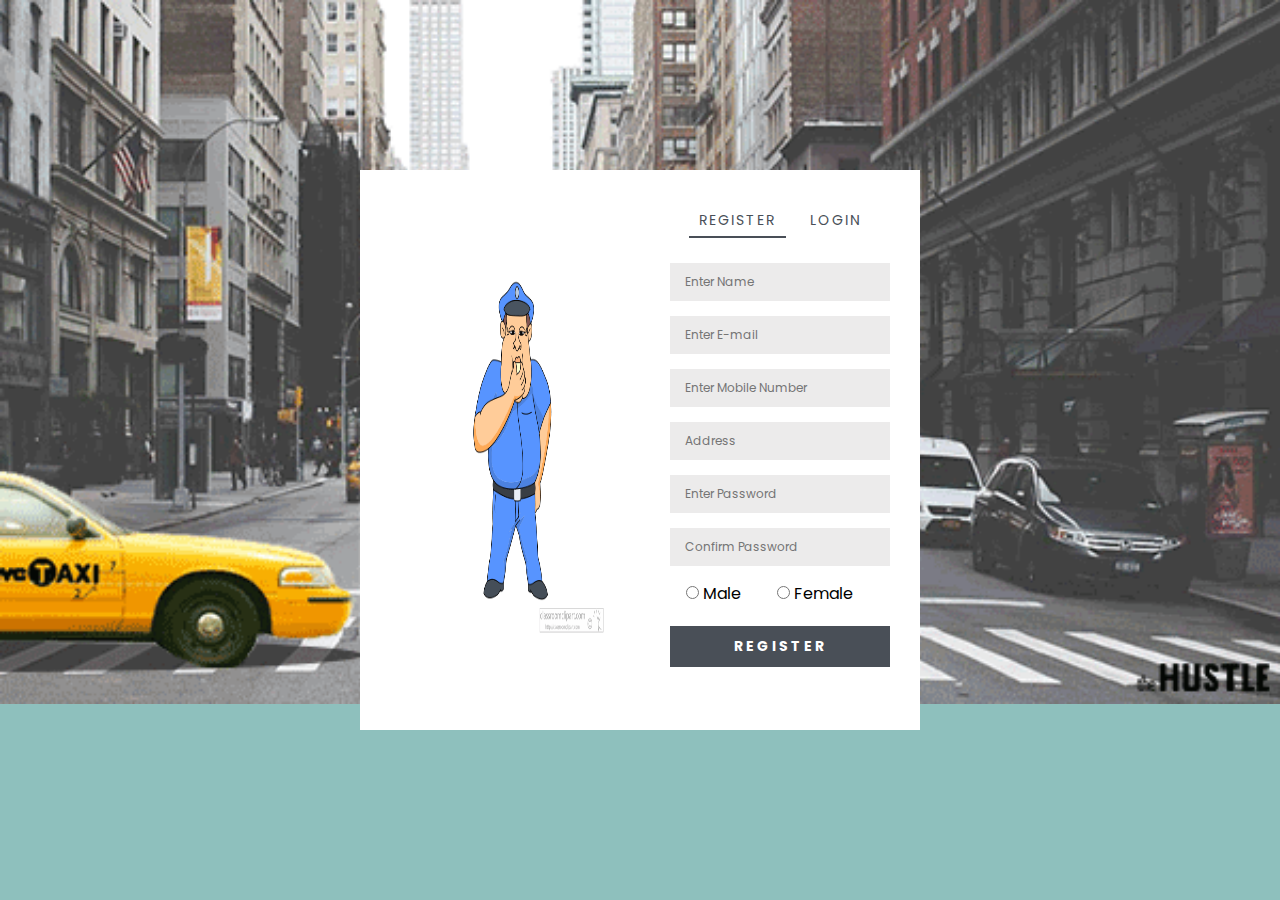
<file: index.html>
<!DOCTYPE html>
<html lang="en">

<head>
  <meta charset="UTF-8">
  <meta name="viewport" content="width=device-width,initial-scale=1">
  <title>Patient register</title>
  <link rel="stylesheet" href="styles.css">
  <script src="https://code.jquery.com/jquery-3.4.0.min.js"></script>
  <script>

    $(document).ready(function () {
      $(".login").hide();
      $(".register_li").addClass("active");

      $(".login_li").click(function () {
        $(this).addClass("active");
        $(".register_li").removeClass("active");
        $(".login").show();
        $(".register").hide();
      })

      $(".register_li").click(function () {
        $(this).addClass("active");
        $(".login_li").removeClass("active");
        $(".register").show();
        $(".login").hide();
      })
    });
  </script>
</head>

<body>
  <div class="wrapper">
    <div class="left">

      <img src="traffic_police.gif" alt="hospitallog">
    </div>
    <div class="right">
      <div class="tabs">
        <ul>
          <li class="register_li">Register</li>
          <li class="login_li">login</li>
        </ul>
      </div>

      <div class="register">
        <div class="input_field">
          <input type="text" placeholder="Enter Name" class="input" required>
        </div>
        <div class="input_field">
          <input type="email" placeholder="Enter E-mail" class="input" required>
        </div>
        <div class="input_field">
          <input type="text" placeholder="Enter Mobile Number" class="input" required>
        </div>
        <div class="input_field">
          <input type="text" placeholder="Address" class="input" required>
        </div>
        <div class="input_field">
          <input type="password" placeholder="Enter Password" class="input" required>
        </div>
        <div class="input_field">
          <input type="password" placeholder="Confirm Password" class="input" required>
        </div>
        
        <div class="input_field">
          <input class="o1" type="radio" name="gender" value="male"> Male
          <input class="o2" type="radio" name="gender" value="female"> Female
        </div>

        <div class="btn" id="btn" type="submit"><a href="#login">Register</a></div>
      </div>

      <div class="login" id="login">
        <div class="input_field">
          <input type="text" placeholder="E-mail" class="input" required>
        </div>
        <div class="input_field">
          <input type="password" placeholder="Password" class="input" required>
        </div>
        <a href="#">Forget Password?</a>
        <div class="btn"><a href="./home.html">Login</a></div>
      </div>

    </div>

  </div>
</body>

</html>
</file>
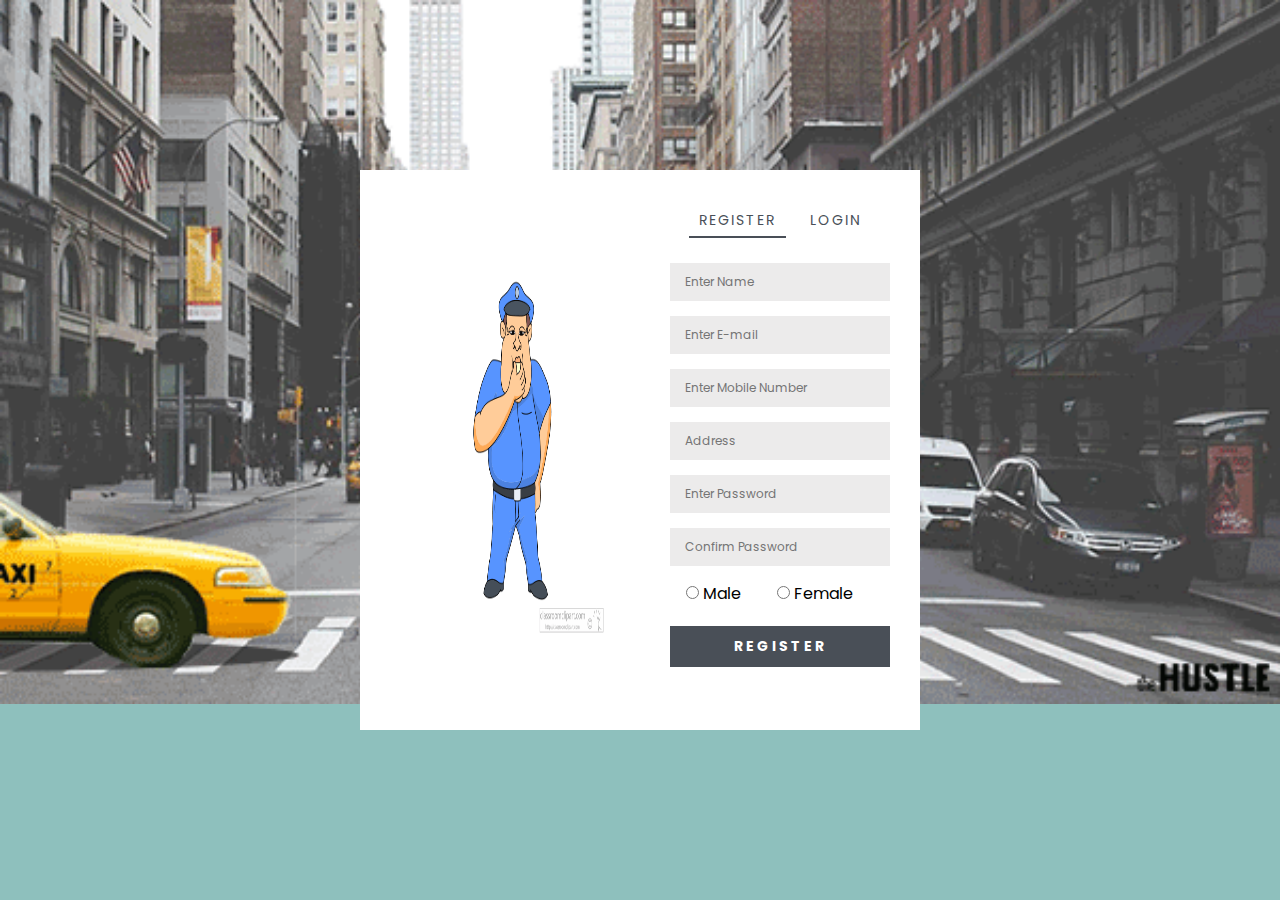
<file: Login_Page/index.html>
<!DOCTYPE html>
<html lang="en">

<head>
  <meta charset="UTF-8">
  <meta name="viewport" content="width=device-width,initial-scale=1">
  <title>Patient register</title>
  <link rel="stylesheet" href="styles.css">
  <script src="https://code.jquery.com/jquery-3.4.0.min.js"></script>
  <script>

    $(document).ready(function () {
      $(".login").hide();
      $(".register_li").addClass("active");

      $(".login_li").click(function () {
        $(this).addClass("active");
        $(".register_li").removeClass("active");
        $(".login").show();
        $(".register").hide();
      })

      $(".register_li").click(function () {
        $(this).addClass("active");
        $(".login_li").removeClass("active");
        $(".register").show();
        $(".login").hide();
      })
    });
  </script>
</head>

<body>
  <div class="wrapper">
    <div class="left">

      <img src="traffic_police.gif" alt="hospitallog">
    </div>
    <div class="right">
      <div class="tabs">
        <ul>
          <li class="register_li">Register</li>
          <li class="login_li">login</li>
        </ul>
      </div>

      <div class="register">
        <div class="input_field">
          <input type="text" placeholder="Enter Name" class="input" required>
        </div>
        <div class="input_field">
          <input type="email" placeholder="Enter E-mail" class="input" required>
        </div>
        <div class="input_field">
          <input type="text" placeholder="Enter Mobile Number" class="input" required>
        </div>
        <div class="input_field">
          <input type="text" placeholder="Address" class="input" required>
        </div>
        <div class="input_field">
          <input type="password" placeholder="Enter Password" class="input" required>
        </div>
        <div class="input_field">
          <input type="password" placeholder="Confirm Password" class="input" required>
        </div>
        
        <div class="input_field">
          <input class="o1" type="radio" name="gender" value="male"> Male
          <input class="o2" type="radio" name="gender" value="female"> Female
        </div>

        <div class="btn" id="btn" type="submit" onclick="btn"><a href="#">Register</a></div>
      </div>

      <div class="login">
        <div class="input_field">
          <input type="text" placeholder="E-mail" class="input" required>
        </div>
        <div class="input_field">
          <input type="password" placeholder="Password" class="input" required>
        </div>
        <a href="#">Forget Password?</a>
        <div class="btn"><a href="../Home/home.html">Login</a></div>
      </div>

    </div>

  </div>
</body>

</html>
</file>
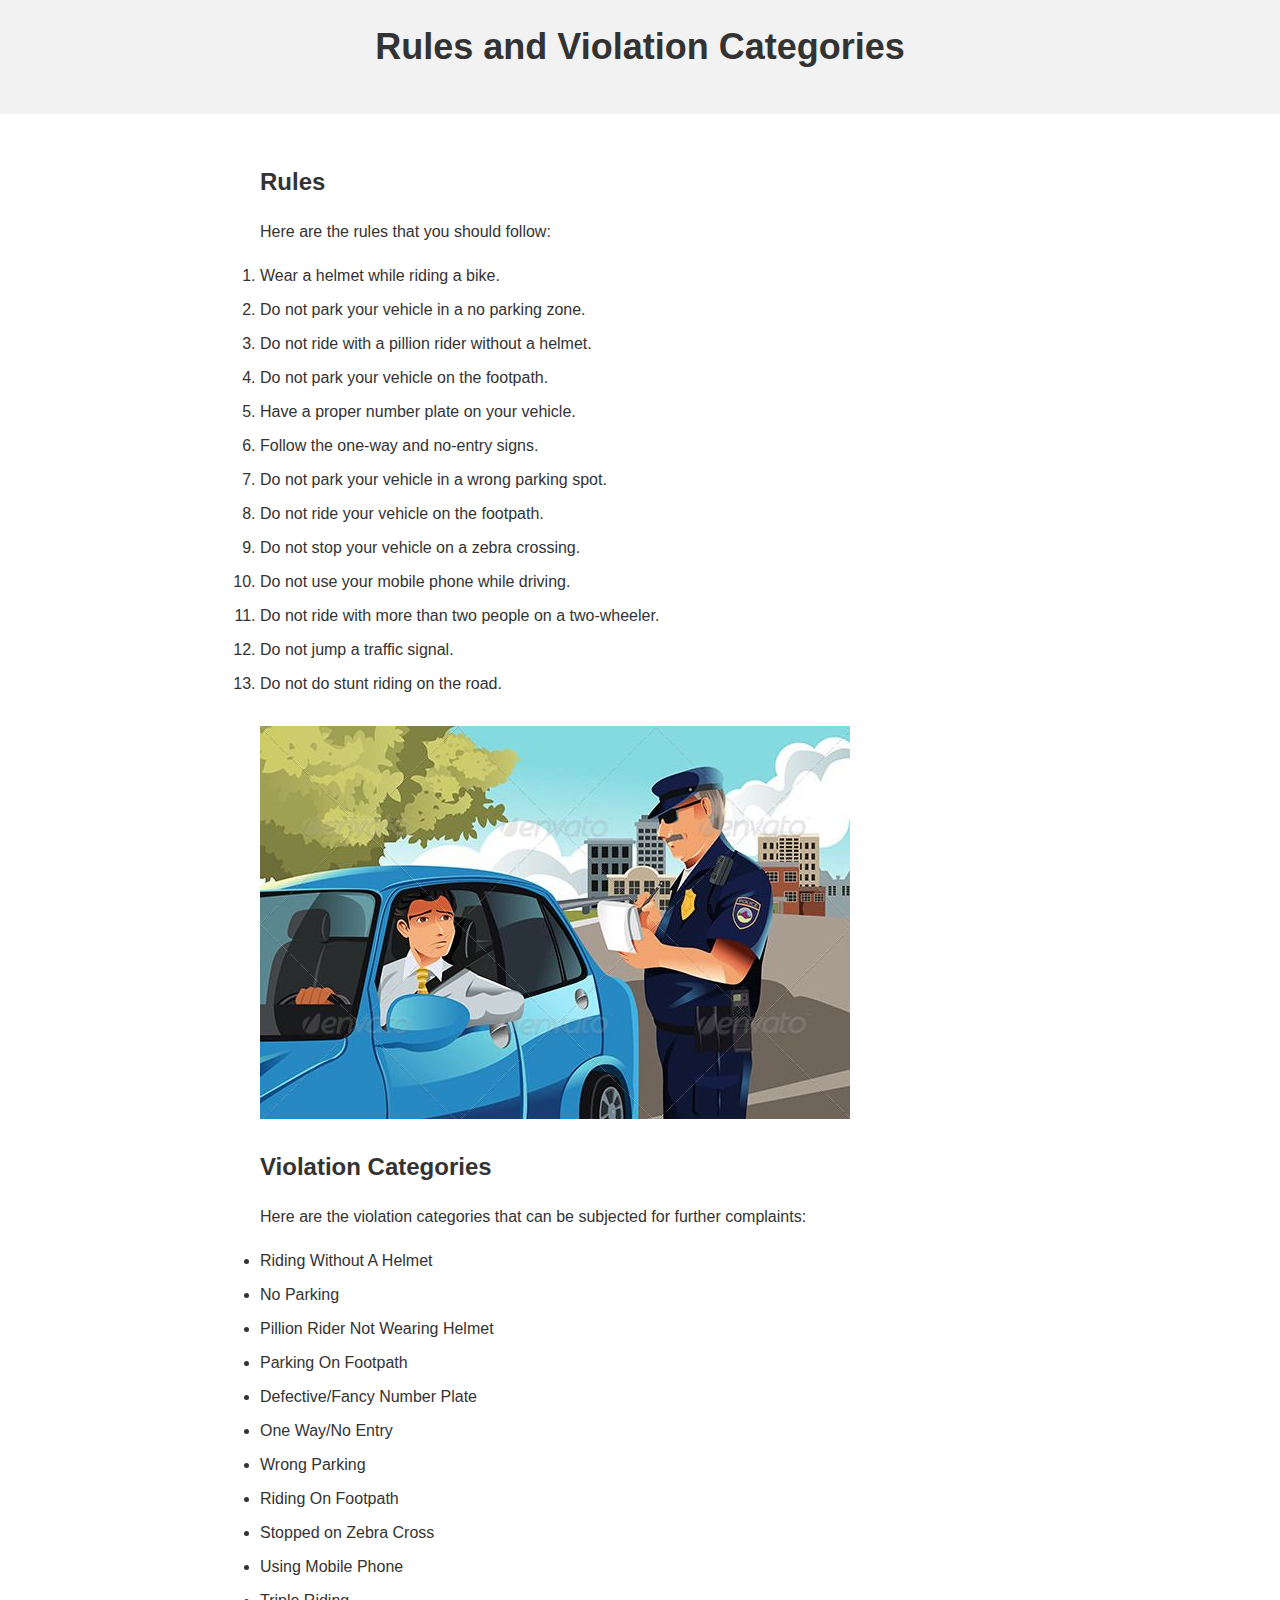
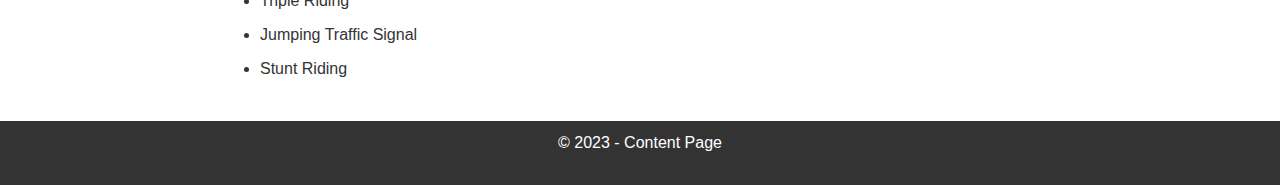
<file: content.html>
<!DOCTYPE html>
<html lang="en">
<head>
    <meta charset="UTF-8">
    <meta name="viewport" content="width=device-width, initial-scale=1.0">
    <title>Content Page</title>
    <link rel="stylesheet" href="content.css">
</head>
<body>
    <header>
        <h1>Rules and Violation Categories</h1>
    </header>

    <main>
        <h2>Rules</h2>
        <p>Here are the rules that you should follow:</p>
        <ol>
            <li>Wear a helmet while riding a bike.</li>
            <li>Do not park your vehicle in a no parking zone.</li>
            <li>Do not ride with a pillion rider without a helmet.</li>
            <li>Do not park your vehicle on the footpath.</li>
            <li>Have a proper number plate on your vehicle.</li>
            <li>Follow the one-way and no-entry signs.</li>
            <li>Do not park your vehicle in a wrong parking spot.</li>
            <li>Do not ride your vehicle on the footpath.</li>
            <li>Do not stop your vehicle on a zebra crossing.</li>
            <li>Do not use your mobile phone while driving.</li>
            <li>Do not ride with more than two people on a two-wheeler.</li>
            <li>Do not jump a traffic signal.</li>
            <li>Do not do stunt riding on the road.</li>
        </ol>
        <img src="violations.jpg" alt="Violation Categories">

        <h2>Violation Categories</h2>
        <p>Here are the violation categories that can be subjected for further complaints:</p>
        <ul>
            <li>Riding Without A Helmet</li>
            <li>No Parking</li>
            <li>Pillion Rider Not Wearing Helmet</li>
            <li>Parking On Footpath</li>
            <li>Defective/Fancy Number Plate</li>
            <li>One Way/No Entry</li>
            <li>Wrong Parking</li>
            <li>Riding On Footpath</li>
            <li>Stopped on Zebra Cross</li>
            <li>Using Mobile Phone</li>
            <li>Triple Riding</li>
            <li>Jumping Traffic Signal</li>
            <li>Stunt Riding</li>
        </ul>
    </main>

    <footer>
        <p>&copy; 2023 - Content Page</p>
    </footer>
</body>
</html>
</file>
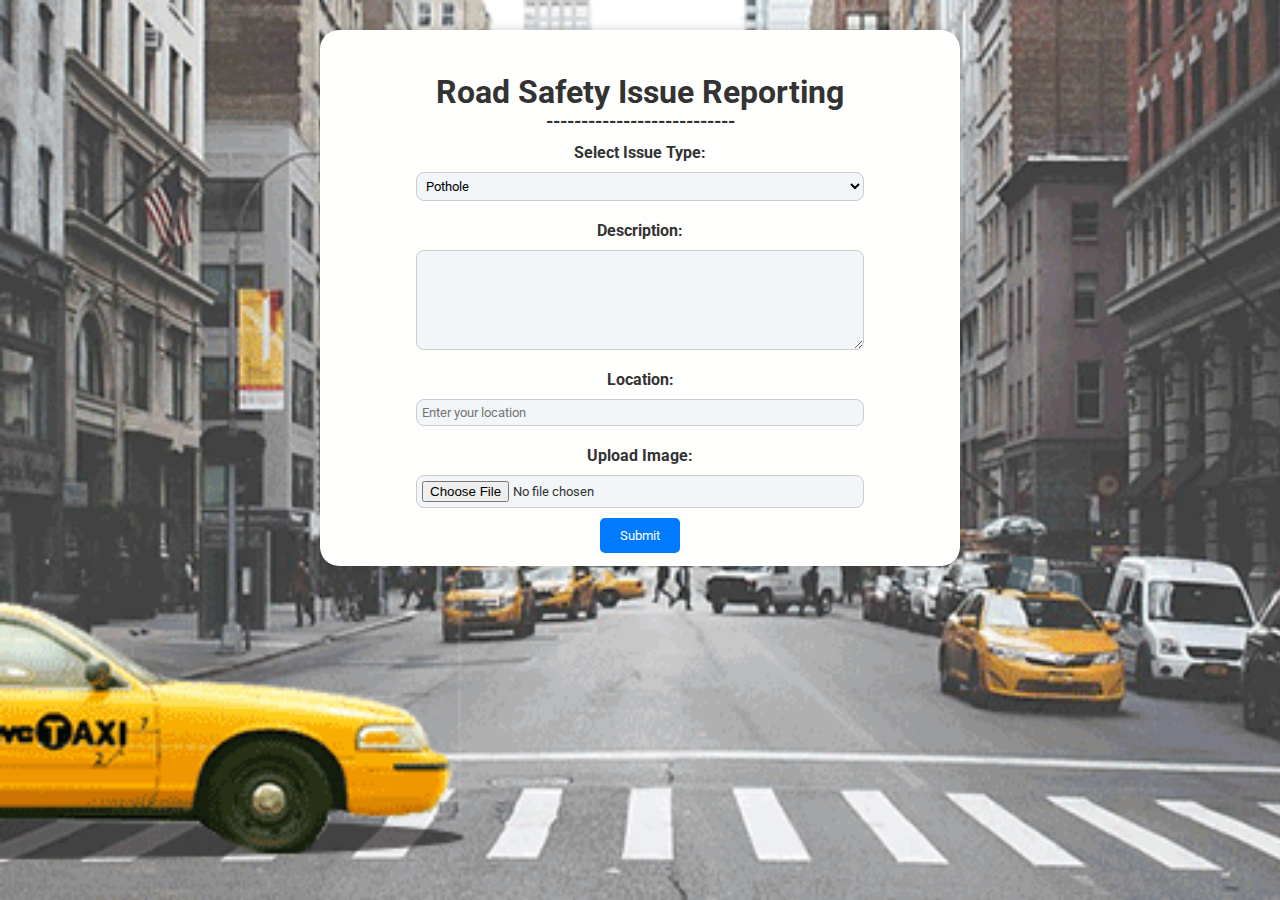
<file: report.html>
<!DOCTYPE html>
<html>
<head>
	<title>Road Safety Issue Reporting</title>
    <link rel="stylesheet" href="report.css">
</head>
<body>
	
	<form>
		<h1>Road Safety Issue Reporting</h1>
		<h3>---------------------------</h3>
		<label for="issue">Select Issue Type:</label>
		<select id="issue" name="issue">
			<option value="pothole">Pothole</option>
			<option value="damaged-sign">Damaged Sign</option>
			<option value="malfunctioning-traffic-light">Malfunctioning Traffic Light</option>
			<option value="other">Other(Please Specify)</option>
		</select>
		<label for="description">Description:</label>
		<textarea id="description" name="description"></textarea>
		<label for="location">Location:</label>
		<input type="text" id="location" name="location" placeholder="Enter your location">
		<div id="map"></div>
		<label for="image">Upload Image:</label>
		<input type="file" id="image" name="image">
		<button type="submit">Submit</button>
	</form>
    <script src="report.js"></script>
</body>
</html>
</file>
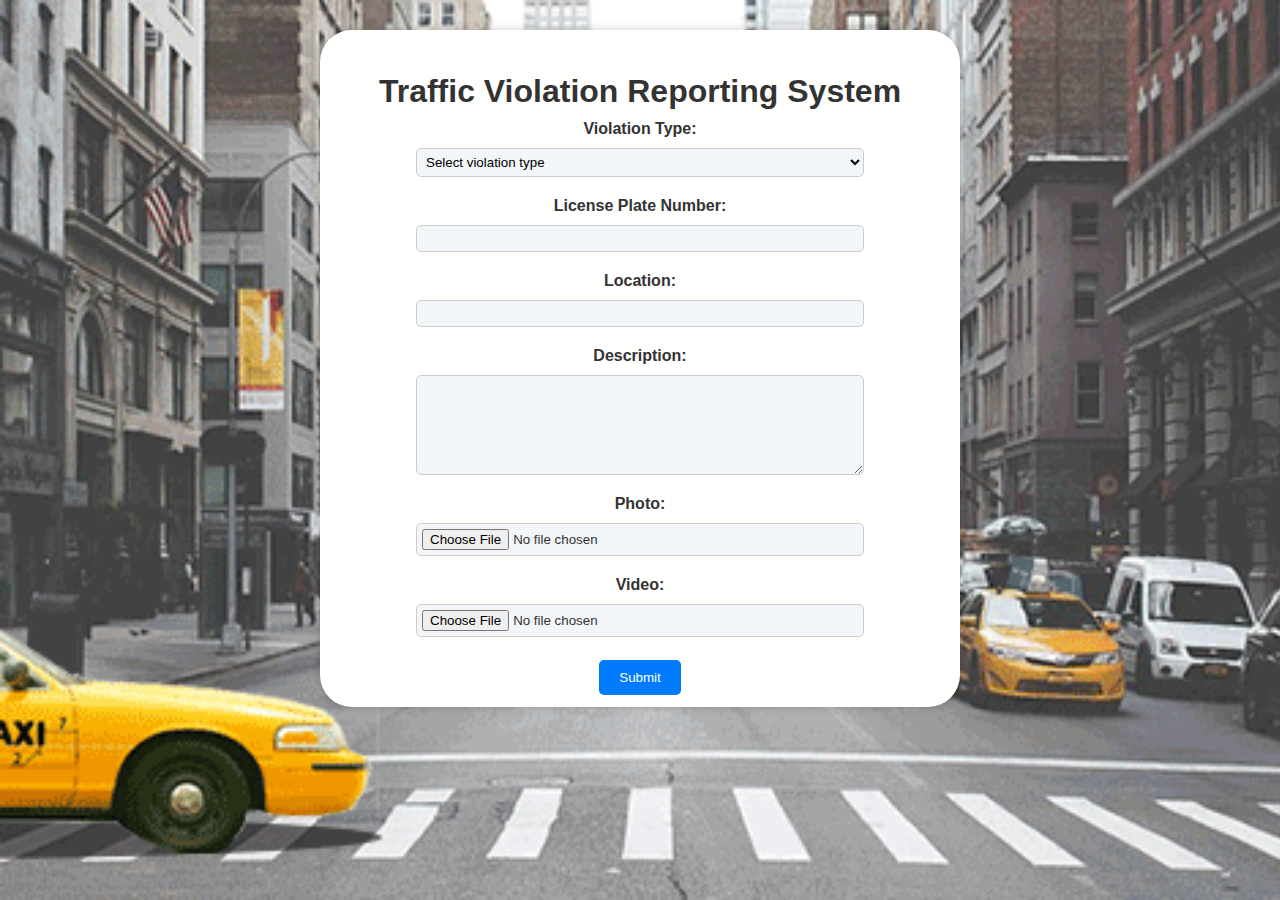
<file: reward.html>
<!DOCTYPE html>
<html lang="en">
<head>
    <meta charset="UTF-8">
    <meta name="viewport" content="width=device-width, initial-scale=1.0">
    <title>Traffic Violation Reporting System</title>
    <link rel="stylesheet" href="reward.css">
</head>
<body>
    <form action="#" method="POST" enctype="multipart/form-data">
        <h1>Traffic Violation Reporting System</h1>
        <label for="violation-type">Violation Type:</label>
        <select name="violation-type" id="violation-type">
            <option value="">Select violation type</option>
            <option value="Running red light">Running red light</option>
            <option value="Speeding">Speeding</option>
            <option value="Distracted driving">Distracted driving</option>
            <option value="Drunk driving">Drunk driving</option>
            <option value="Reckless driving">Reckless driving</option>
        </select>

        <label for="license-plate">License Plate Number:</label>
        <input type="text" name="license-plate" id="license-plate">

        <label for="location">Location:</label>
        <input type="text" name="location" id="location">

        <label for="description">Description:</label>
        <textarea name="description" id="description" rows="5"></textarea>

        <label for="photo">Photo:</label>
        <input type="file" name="photo" id="photo" accept="image/*">

        <label for="video">Video:</label>
        <input type="file" name="video" id="video" accept="video/*">

        <button type="submit">Submit</button>
    </form>
</body>
</html>
</file>
<file: styles.css>
@import url('https://fonts.googleapis.com/css2?family=Poppins:wght@200;400&display=swap');

*{
  margin: 0;
  padding: 0;
  box-sizing: border-box;
  outline: none;
  text-decoration: none;
  list-style: none;
  font-family: 'Poppins';
}

body{
  background: #8ec0bd;
  background-image: url("img123.gif");
  background-repeat: no-repeat;
  background-size: cover;
}

.wrapper{
  display: flex;
  max-width: 560px;
  width: 100%;
  height: 35rem;
  position: absolute;
  top: 50%;
  left:50%;
  transform: translate(-50%,-50%);
}

.wrapper .left{
  width: 50%;
  height: 100%;
  padding: 4px;
}

.wrapper .right{
  width: 50%;
  height: 100%;
  padding: 30px;
}

.wrapper .left{
  background: white;
}



.wrapper .left img{
  display: block;
  padding-top: 0rem;
padding-left: 2rem;
  width: 100%;
  height: 90%;
}

.wrapper .right{
  background: #fff;
}

.wrapper .right .tabs ul{
  text-align: center;
}

.wrapper .right .tabs ul li{
  display: inline-block;
  margin: 5px;
  padding: 5px 10px;
  font-size: 14px;
  color: #494f57;
  text-transform: uppercase;
  letter-spacing: 2px;
  cursor: pointer;
}

.wrapper .right .tabs ul li.active{
  border-bottom: 2px solid #494f57;
}

.wrapper .right .register,
.wrapper .right .login{
  margin-top: 20px;
}

.wrapper .right .input_field{
  margin-bottom: 15px;

}

.wrapper .right .input_field .input{
  width: 100%;
  padding: 10px 15px;
  border: 0;
  font-size: 12px;
  background: #ecebeb;
}
.wrapper .right .input_field .o1{
  font-size: small;
  margin-left: 1rem;
}
.wrapper .right .input_field .o2{
   margin-left: 2rem; 
   font-size: small;
}


.wrapper .right .btn{
  margin-top: 20px;
  background: #494f57;
  padding: 10px;
  text-align: center;
  text-transform: uppercase;
  letter-spacing: 3px;
  font-weight: bold;
}

.wrapper .right .btn a{
  color: #fff;
  display: block;
  font-size: 14px;
}

.wrapper .right a {
  font-size: small;
  color: blue;
}

@media only screen and (max-width: 600px) {
  .wrapper{
    max-height: 650px;
  }
  .wrapper .right{
    width: 100%;
  }
  .wrapper .left{
    width: 0%;
  }
}
</file>
<file: Login_Page/styles.css>
@import url('https://fonts.googleapis.com/css2?family=Poppins:wght@200;400&display=swap');

*{
  margin: 0;
  padding: 0;
  box-sizing: border-box;
  outline: none;
  text-decoration: none;
  list-style: none;
  font-family: 'Poppins';
}

body{
  background: #8ec0bd;
  background-image: url("img123.gif");
  background-repeat: no-repeat;
  background-size: cover;
}

.wrapper{
  display: flex;
  max-width: 560px;
  width: 100%;
  height: 35rem;
  position: absolute;
  top: 50%;
  left:50%;
  transform: translate(-50%,-50%);
}

.wrapper .left{
  width: 50%;
  height: 100%;
  padding: 4px;
}

.wrapper .right{
  width: 50%;
  height: 100%;
  padding: 30px;
}

.wrapper .left{
  background: white;
}



.wrapper .left img{
  display: block;
  padding-top: 0rem;
padding-left: 2rem;
  width: 100%;
  height: 90%;
}

.wrapper .right{
  background: #fff;
}

.wrapper .right .tabs ul{
  text-align: center;
}

.wrapper .right .tabs ul li{
  display: inline-block;
  margin: 5px;
  padding: 5px 10px;
  font-size: 14px;
  color: #494f57;
  text-transform: uppercase;
  letter-spacing: 2px;
  cursor: pointer;
}

.wrapper .right .tabs ul li.active{
  border-bottom: 2px solid #494f57;
}

.wrapper .right .register,
.wrapper .right .login{
  margin-top: 20px;
}

.wrapper .right .input_field{
  margin-bottom: 15px;

}

.wrapper .right .input_field .input{
  width: 100%;
  padding: 10px 15px;
  border: 0;
  font-size: 12px;
  background: #ecebeb;
}
.wrapper .right .input_field .o1{
  font-size: small;
  margin-left: 1rem;
}
.wrapper .right .input_field .o2{
   margin-left: 2rem; 
   font-size: small;
}


.wrapper .right .btn{
  margin-top: 20px;
  background: #494f57;
  padding: 10px;
  text-align: center;
  text-transform: uppercase;
  letter-spacing: 3px;
  font-weight: bold;
}

.wrapper .right .btn a{
  color: #fff;
  display: block;
  font-size: 14px;
}

.wrapper .right a {
  font-size: small;
  color: blue;
}

@media only screen and (max-width: 600px) {
  .wrapper{
    max-height: 650px;
  }
  .wrapper .right{
    width: 100%;
  }
  .wrapper .left{
    width: 0%;
  }
}
</file>
<file: report.css>
@import url('https://fonts.googleapis.com/css2?family=Baloo+Da+2:wght@500&family=Dongle:wght@300&family=Roboto&display=swap');

* {
    box-sizing: border-box;
    margin: 0;
    padding: 0;
    font-family: 'Roboto', sans-serif;

}

/* Page styles */
body {
    font-family: Arial, sans-serif;
    background-color: #5da2d4;
    color: #333;
    background-image: url("img123.gif");
    background-size: cover;
    background-attachment: fixed;
    background-repeat: no-repeat;
}

h1 {
    text-align: center;
    margin-top: 30px;
}

form {
    /* border: 2px solid black; */
    max-width: 50%;
    margin-left: 25%;
    padding: 1%;
    margin-top: 30px;
    display: flex;
    flex-direction: column;
    align-items: center;
    border-radius: 1.2rem;
    box-shadow: 0 0 10px rgba(0, 0, 0, 0.2);
    background-color: #fffffe;
    

}

label {
    margin-top: 10px;
    font-weight: bold;
}

select,
textarea,
input[type="text"],
input[type="file"] {
    margin: 10px 0;
    padding: 5px;
    width: 28rem;
    border: 1px solid #ccc;
    border-radius: 0.5rem;
    background-color: #f3f6f9;

}

textarea {
    height: 100px;
}



button[type="submit"] {
    padding: 10px 20px;
    background-color: #007bff;
    color: #fff;
    border: none;
    border-radius: 5px;
    cursor: pointer;
}

button[type="submit"]:hover {
    background-color: #0062cc;
}

/* Responsive styles */
@media only screen and (max-width: 600px) {
    input,
    textarea,
    select,
    button[type="submit"] {
        width: 100%;
    }

    #map {
        width: 100%;
    }
}
</file>
<file: content.css>
/* Resetting default browser styles */
* {
    margin: 0;
    padding: 0;
    box-sizing: border-box;
}

body {
    font-family: Arial, sans-serif;
    font-size: 16px;
    line-height: 1.5;
    color: #333;
}

header {
    background-color: #f2f2f2;
    padding: 20px;
    text-align: center;
}

header h1 {
    font-size: 36px;
    font-weight: bold;
    margin-bottom: 20px;
}

main {
    max-width: 800px;
    margin: 0 auto;
    padding: 20px;
}

h2 {
    font-size: 24px;
    font-weight: bold;
    margin-top: 30px;
    margin-bottom: 20px;
}

p {
    margin-bottom: 20px;
}

ul, ol {
    margin-bottom: 20px;
}

li {
    margin-bottom: 10px;
}

img {
    display: block;
    margin: 30px auto;
    max-width: 100%;
    margin-left: 0;
    
}

footer {
    background-color: #333;
    color: white;
    text-align: center;
    padding: 10px;
}

@media screen and (max-width: 768px) {
    header h1 {
        font-size: 28px;
    }

    main {
        padding: 10px;
    }

    h2 {
        font-size: 20px;
    }

    p {
        font-size: 14px;
        margin-bottom: 10px;
    }

    li {
        font-size: 14px;
        margin-bottom: 5px;
    }
}
</file>
<file: reward.css>
/* Reset styles */
* {
    box-sizing: border-box;
    margin: 0;
    padding: 0;
}

/* Page styles */
body {
    font-family: Arial, sans-serif;
    background-color: #5da2d4;
    color: #333;
    background-image: url("img123.gif");
    background-size: cover;
    background-attachment: fixed;
    background-repeat: no-repeat;

}

h1 {
    text-align: center;
    margin-top: 30px;
}

form {
    margin-top: 30px;
    display: flex;
    flex-direction: column;
    align-items: center;
    /* border: 2px solid black; */
    max-width: 50%;
    margin-left: 25%;
    box-shadow: 0 0 10px rgba(0, 0, 0, 0.2);
    border-radius: 2rem;
    background-color: #fffffe;
    padding: 1%;
}

label {
    margin-top: 10px;
    font-weight: bold;
    

}

select,
textarea,
input[type="text"],
input[type="file"] {
    margin: 10px 0;
    padding: 5px;
    width: 28rem;
    border: 1px solid #ccc;
    border-radius: 5px;
    background-color: #f3f6f9;
}

textarea {
    height: 100px;
}

button[type="submit"] {
    padding: 10px 20px;
    background-color: #007bff;
    color: #fff;
    border: none;
    border-radius: 5px;
    cursor: pointer;
    margin-top: .8rem;
}

button[type="submit"]:hover {
    background-color: #0062cc;
}

/* Responsive styles */
@media only screen and (max-width: 600px) {
    input,
    textarea,
    select,
    button[type="submit"] {
        width: 100%;
    }
}
</file>
